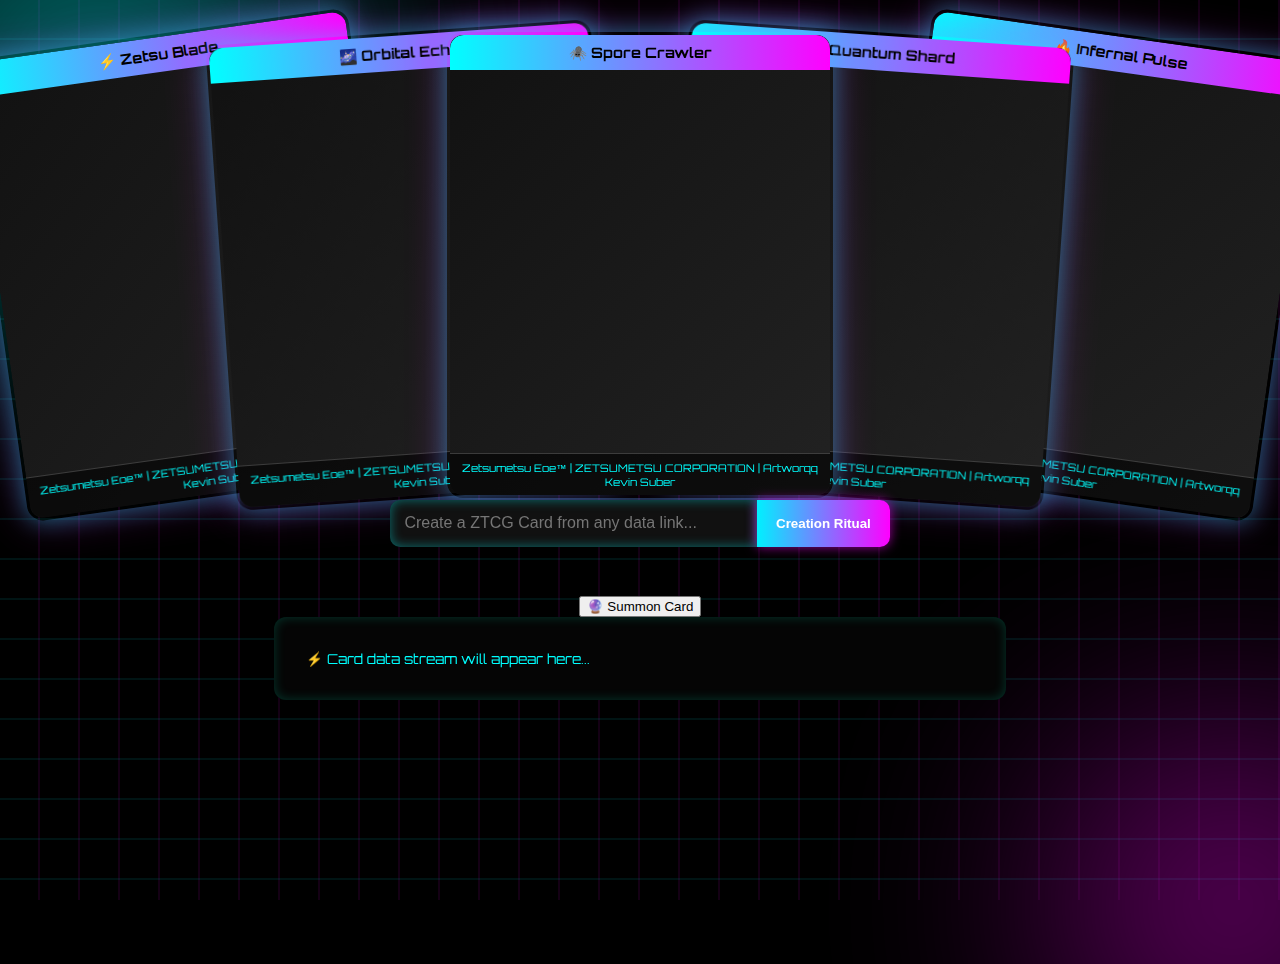
<file: public/index.html>
<!DOCTYPE html>
<html lang="en">
<head>
  <meta charset="UTF-8">
  <title>SporeZ — Card Deck</title>
  <style>
    @import url('https://fonts.googleapis.com/css2?family=Orbitron:wght@400;700&display=swap');

    body {
      margin: 0;
      font-family: 'Orbitron', sans-serif;
      background: #000;
      color: #eee;
      display: flex;
      flex-direction: column;
      align-items: center;
      min-height: 100vh;
      padding: 2rem 1rem;
      overflow-x: hidden;
      position: relative;
    }

    /* Grid background - covers viewport */
    body::before {
      content: "";
      position: fixed;
      top: 0; left: 0; right: 0; bottom: 0;
      background-image:
        linear-gradient(transparent 95%, rgba(0,255,255,0.08) 95%),
        linear-gradient(90deg, transparent 95%, rgba(255,0,255,0.08) 95%);
      background-size: 40px 40px;
      z-index: -3;
      pointer-events: none;
    }

    /* Floating neon orbs (moving lights) */
    .glow-orb {
      position: fixed;
      border-radius: 50%;
      filter: blur(120px);
      opacity: 0.4;
      z-index: -2;
      transition: transform 0.1s linear;
      will-change: transform;
    }
    .orb1 { width: 450px; height: 450px; background: #00ffff; top: -15%; left: -10%; }
    .orb2 { width: 350px; height: 350px; background: #ff00ff; bottom: -20%; right: -10%; }

    /* Deck container */
    .deck {
      display: flex;
      justify-content: center;
      align-items: flex-start;
      perspective: 1200px;
      margin-bottom: 3rem;
      position: relative;
      height: 420px;
    }

    .card {
      width: 380px;
      height: 460px;
      border-radius: 16px;
      background: linear-gradient(135deg, #111, #222);
      box-shadow: 0 0 25px rgba(0,255,255,0.4), 0 0 40px rgba(255,0,255,0.3);
      border: 3px solid transparent;
      background-clip: padding-box;
      position: relative;
      transform-style: preserve-3d;
      transition: transform 0.4s ease, box-shadow 0.3s ease;
      margin: 0 -80px;
      overflow: hidden;
      display: flex;
      flex-direction: column;
    }

    /* stacked look via nth-child transforms */
    .card:nth-child(1) { transform: rotate(-8deg); z-index: 1; }
    .card:nth-child(2) { transform: rotate(-4deg); z-index: 2; }
    .card:nth-child(3) { transform: rotate(0deg); z-index: 3; }
    .card:nth-child(4) { transform: rotate(4deg); z-index: 2; }
    .card:nth-child(5) { transform: rotate(8deg); z-index: 1; }

    .card:hover {
      transform: scale(1.05) rotate(0deg) !important;
      box-shadow: 0 0 40px rgba(0,255,255,0.7), 0 0 60px rgba(255,0,255,0.6);
      z-index: 10;
    }

    .card-header {
      background: linear-gradient(90deg, #0ff, #f0f);
      border-radius: 14px 14px 0 0;
      padding: 0.5rem;
      font-weight: bold;
      text-align: center;
      color: #000;
      font-size: 0.9rem;
      position: relative;
      z-index: 2;
    }

    .card-image {
      flex: 1;
      background: url("https://miro.medium.com/v2/resize:fit:1100/format:webp/1*8Jf-7lPV8m1S8Aht4ipr4w.png") center/cover no-repeat;
      filter: brightness(0.85);
      position: relative;
      z-index: 1;
    }

    .footer {
      font-size: 0.65rem;
      text-align: center;
      padding: 0.4rem;
      background: rgba(0,0,0,0.6);
      color: #0ff;
      border-top: 1px solid rgba(255,255,255,0.2);
      z-index: 2;
    }

    /* Search bar */
    .search-bar {
      width: 90%;
      max-width: 500px;
      display: flex;
      margin-bottom: 2rem;
      z-index: 5;
    }
    .search-bar input {
      flex: 1;
      padding: 0.9rem;
      border-radius: 10px 0 0 10px;
      border: none;
      outline: none;
      font-size: 1rem;
      background: #111;
      color: #0ff;
      box-shadow: inset 0 0 12px rgba(0,255,255,0.4);
    }
    .search-bar button {
      padding: 0.9rem 1.2rem;
      border-radius: 0 10px 10px 0;
      border: none;
      background: linear-gradient(90deg,#00f0ff,#ff00ff);
      color: #fff;
      font-weight: bold;
      cursor: pointer;
      box-shadow: 0 0 12px rgba(255,0,255,0.6);
      transition: transform 0.2s ease;
    }
    .search-bar button:hover { transform: scale(1.05); }

    /* Data stream */
    .output {
      width: 90%;
      max-width: 700px;
      background: #050505;
      border-radius: 12px;
      padding: 1rem;
      font-size: 0.85rem;
      max-height: 240px;
      overflow-y: auto;
      box-shadow: inset 0 0 12px rgba(0,255,200,0.2);
      color: #0ff;
      white-space: pre-wrap;
    }
  </style>
</head>
<body>

  <div class="glow-orb orb1" id="orb1"></div>
  <div class="glow-orb orb2" id="orb2"></div>

  <!-- Deck of cards -->
  <div class="deck" id="deck"></div>

  <!-- Search bar -->
  <div class="search-bar">
    <input type="text" placeholder="Create a ZTCG Card from any data link...">
    <button>Creation Ritual</button>
  </div>
  
<!-- Summon Card Button -->
<div style="margin-top:1rem; text-align:center;">
  <button id="summon-btn">🔮 Summon Card</button>
</div>

<script>
  document.getElementById("summon-btn").addEventListener("click", () => {
    window.open("summon_btn.html", "SummonCard", "width=520,height=820");
  });
</script>

  <!-- Data stream -->
  <div class="output" id="output">
    ⚡ Card data stream will appear here...
  </div>

<script>
  /* ===== Deck build (visual only) ===== */
  const cardsData = [
    { title: "⚡ Zetsu Blade" },
    { title: "🌌 Orbital Echo" },
    { title: "🕷️ Spore Crawler" },
    { title: "💎 Quantum Shard" },
    { title: "🔥 Infernal Pulse" }
  ];
  const deck = document.getElementById("deck");
  cardsData.forEach(c => {
    const card = document.createElement("div");
    card.className = "card";
    card.innerHTML = `
      <div class="card-header">${c.title}</div>
      <div class="card-image"></div>
      <div class="footer">Zetsumetsu Eoe™ | ZETSUMETSU CORPORATION | Artworqq Kevin Suber</div>
    `;
    deck.appendChild(card);
  });

  /* ===== Parallax orbs ===== */
  const orb1 = document.getElementById("orb1");
  const orb2 = document.getElementById("orb2");
  document.addEventListener("mousemove", e => {
    const { innerWidth, innerHeight } = window;
    const x = (e.clientX / innerWidth - 0.5) * 100;
    const y = (e.clientY / innerHeight - 0.5) * 100;
    orb1.style.transform = `translate(${x}px, ${y}px) scale(1.1)`;
    orb2.style.transform = `translate(${-x}px, ${-y}px) scale(1.1)`;
  });

  /* ===== Ritual GIF (click-to-dismiss, auto-hide after ~4.5s) ===== */
  const GIF_SRC = "https://media0.giphy.com/media/v1.Y2lkPTc5MGI3NjExZmEzdjIzNmdvbDNnMm1obXA3MmQwcXAxN2dkeHV4dnRvcjI0dmZtNyZlcD12MV9pbnRlcm5hbF9naWZfYnlfaWQmY3Q9Zw/rTzAcZats1TRlAxI7H/giphy.gif";
  function removeExistingRitual() {
    const old = document.getElementById("ritualFloat");
    if (old) old.remove();
  }
  function hideAndRemove(node) {
    if (!node || !node.parentNode) return;
    node.style.pointerEvents = "none";
    node.style.opacity = "0";
    const cleanup = () => node.remove();
    node.addEventListener("transitionend", cleanup, { once: true });
    setTimeout(cleanup, 300);
  }
  function showRitual() {
    removeExistingRitual();
    const wrap = document.createElement("div");
    wrap.id = "ritualFloat";
    wrap.style.cssText = `
      position: fixed; left: 50%; top: 50%;
      transform: translate(-50%, -50%);
      z-index: 999; opacity: 0;
      transition: opacity .2s ease; pointer-events: none;
    `;
    const img = document.createElement("img");
    img.alt = "Ritual Animation";
    img.src = GIF_SRC + "?t=" + Date.now();
    img.style.cssText = `
      width: min(78vmin, 420px); height: auto; border-radius: 12px;
      display: block; opacity: 0.65; pointer-events: auto; cursor: pointer;
    `;
    wrap.appendChild(img);
    document.body.appendChild(wrap);
    requestAnimationFrame(() => { wrap.style.opacity = "1"; wrap.style.pointerEvents = "auto"; });
    img.addEventListener("click", () => hideAndRemove(wrap));
    const autoHide = setTimeout(() => hideAndRemove(wrap), 4500);
    const clearTimer = () => clearTimeout(autoHide);
    wrap.addEventListener("DOMNodeRemoved", clearTimer, { once: true });
  }

  /* ===== SCRAPER endpoints (Netlify Functions) ===== */
  const CRAWL_API  = "/api/crawl";
  const ENRICH_API = "/api/enrich";
  const FUSE_API   = "/api/fuse";

  const input  = document.querySelector(".search-bar input");
  const button = document.querySelector(".search-bar button");
  const output = document.getElementById("output");

  function isLikelyUrl(s) { return /^https?:\/\//i.test(s); }

  async function postJSON(endpoint, payload) {
    const res = await fetch(endpoint, {
      method: "POST",
      headers: { "Content-Type": "application/json" },
      body: JSON.stringify(payload || {})
    });
    const text = await res.text();
    if (!res.ok) throw new Error(`POST ${endpoint} → ${res.status}: ${text}`);
    try { return JSON.parse(text); } catch { return text; }
  }

  async function makeCardFromUrl(url) {
    // 1) crawl expects { links: [...] }
    const crawled = await postJSON(CRAWL_API, { links: [url], session: "web" });

    // 2) enrich expects { items: [...] }
    const items = (crawled.results || []).map(r => ({
      url:   r.url,
      title: r.title,
      desc:  r.description,
      image: r.image
    }));
    const enriched = await postJSON(ENRICH_API, { items, session: crawled.session });

    // 3) fuse accepts either results or cards (send both)
    const fused = await postJSON(FUSE_API, {
      session: crawled.session,
      results: crawled.results || [],
      cards:   enriched.cards || []
    });

    return fused.card || fused; // prefer single preview-ready card
  }

  /* ===== Single click path: validate → ritual → scrape → show/save ===== */
  button?.addEventListener("click", async () => {
    const url = (input?.value || "").trim();
    if (!url) { output.textContent = "Enter a URL."; return; }
    if (!isLikelyUrl(url)) { output.textContent = "Enter a full link starting with http(s)://"; return; }

    showRitual();
    button.disabled = true;
    output.textContent = "Scraping…";

    try {
      const card = await makeCardFromUrl(url);

      output.textContent = (typeof card === "string") ? card : JSON.stringify(card, null, 2);

      try { localStorage.setItem("jessica_card", JSON.stringify(card)); } catch {}

      // Optional: auto-open the viewer
      // if (card) window.location.href = "/preview.html";
    } catch (e) {
      output.textContent = (e && e.message) ? e.message : "Scrape failed.";
    } finally {
      button.disabled = false;
    }
  });
</script>


</body>
</html>
</file>
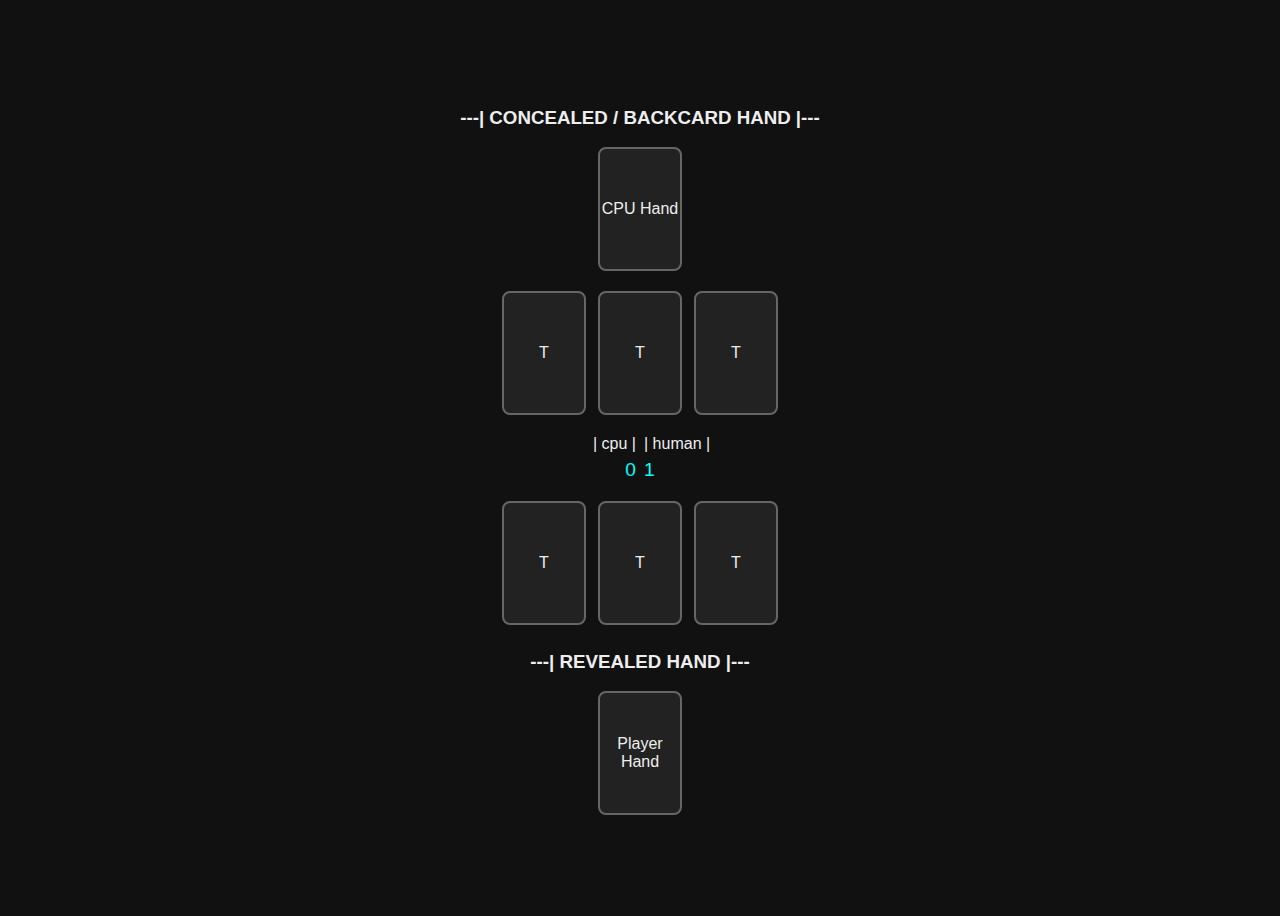
<file: public/adt.html>
<!DOCTYPE html>
<html lang="en">
<head>
<meta charset="UTF-8">
<title>Zetsu TCG Battle Board</title>
<style>
  body {
    background: #111;
    color: #eee;
    font-family: "Orbitron", sans-serif;
    display: flex;
    justify-content: center;
    align-items: center;
    height: 100vh;
  }
  .board {
    display: grid;
    grid-template-rows: auto auto auto auto auto;
    gap: 12px;
    width: 100%;
    max-width: 900px;
    text-align: center;
  }

  .row {
    display: flex;
    justify-content: center;
    gap: 8px;
  }

  .card-slot {
    width: 80px;
    height: 120px;
    border: 2px solid #666;
    border-radius: 8px;
    background: #222;
    display: flex;
    justify-content: center;
    align-items: center;
  }

  .trap-row {
    display: flex;
    justify-content: center;
    gap: 12px;
    margin: 8px 0;
  }

  .counter {
    font-size: 1.2rem;
    margin-top: 6px;
    color: #0ff;
  }

  h3 {
    margin: 6px 0;
  }
</style>
</head>
<body>
  <div class="board">

    <!-- Concealed/Backcard Hands -->
    <div class="row">
      <h3>---| CONCEALED / BACKCARD HAND |---</h3>
    </div>
    <div class="row">
      <div class="card-slot">CPU Hand</div>
    </div>

    <!-- CPU Trap Row -->
    <div class="trap-row">
      <div class="card-slot">T</div>
      <div class="card-slot">T</div>
      <div class="card-slot">T</div>
    </div>

    <!-- CPU + Player Labels -->
    <div class="row">
      <div style="flex:1;text-align:right;">
        <div>| cpu |</div>
        <div class="counter">0</div>
      </div>
      <div style="flex:1;text-align:left;">
        <div>| human |</div>
        <div class="counter">1</div>
      </div>
    </div>

    <!-- Player Trap Row -->
    <div class="trap-row">
      <div class="card-slot">T</div>
      <div class="card-slot">T</div>
      <div class="card-slot">T</div>
    </div>

    <!-- Revealed + Player Hand -->
    <div class="row">
      <h3>---| REVEALED HAND |---</h3>
    </div>
    <div class="row">
      <div class="card-slot">Player Hand</div>
    </div>

  </div>
</body>
</html>
</file>
